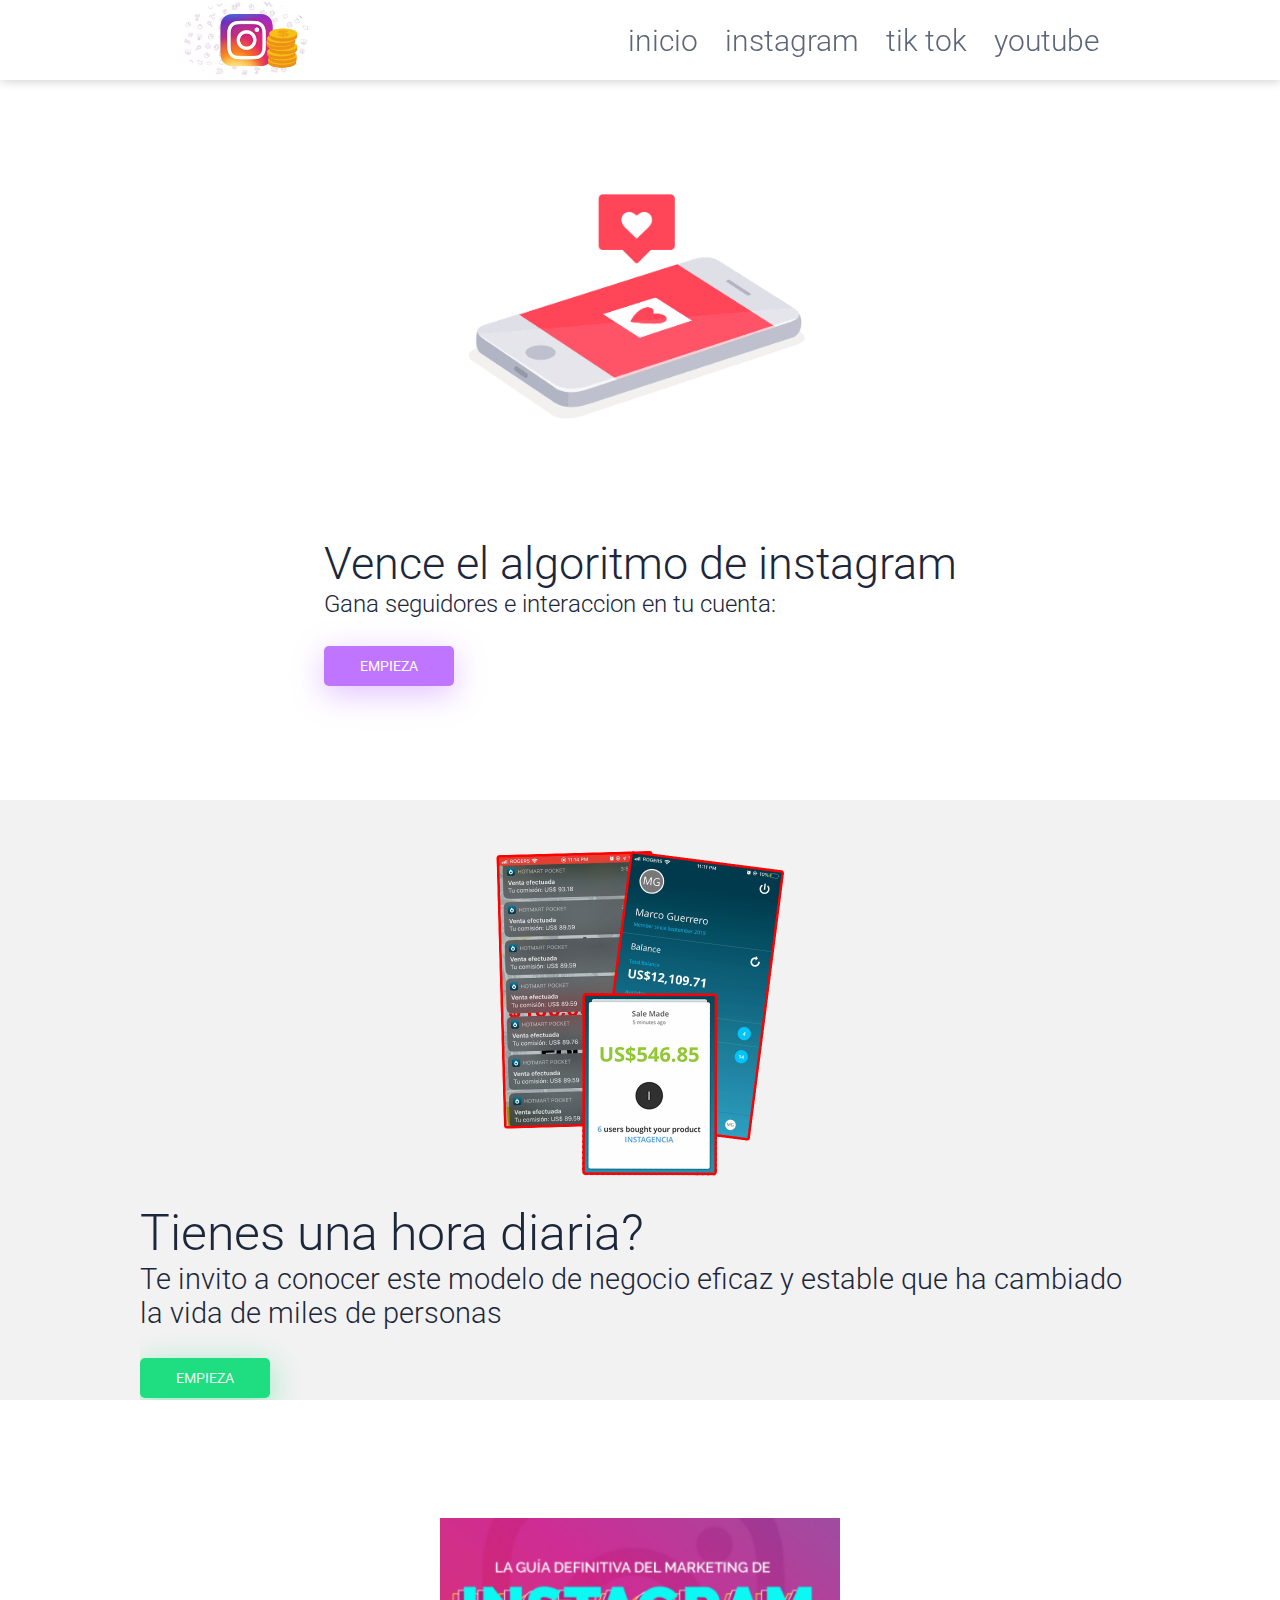
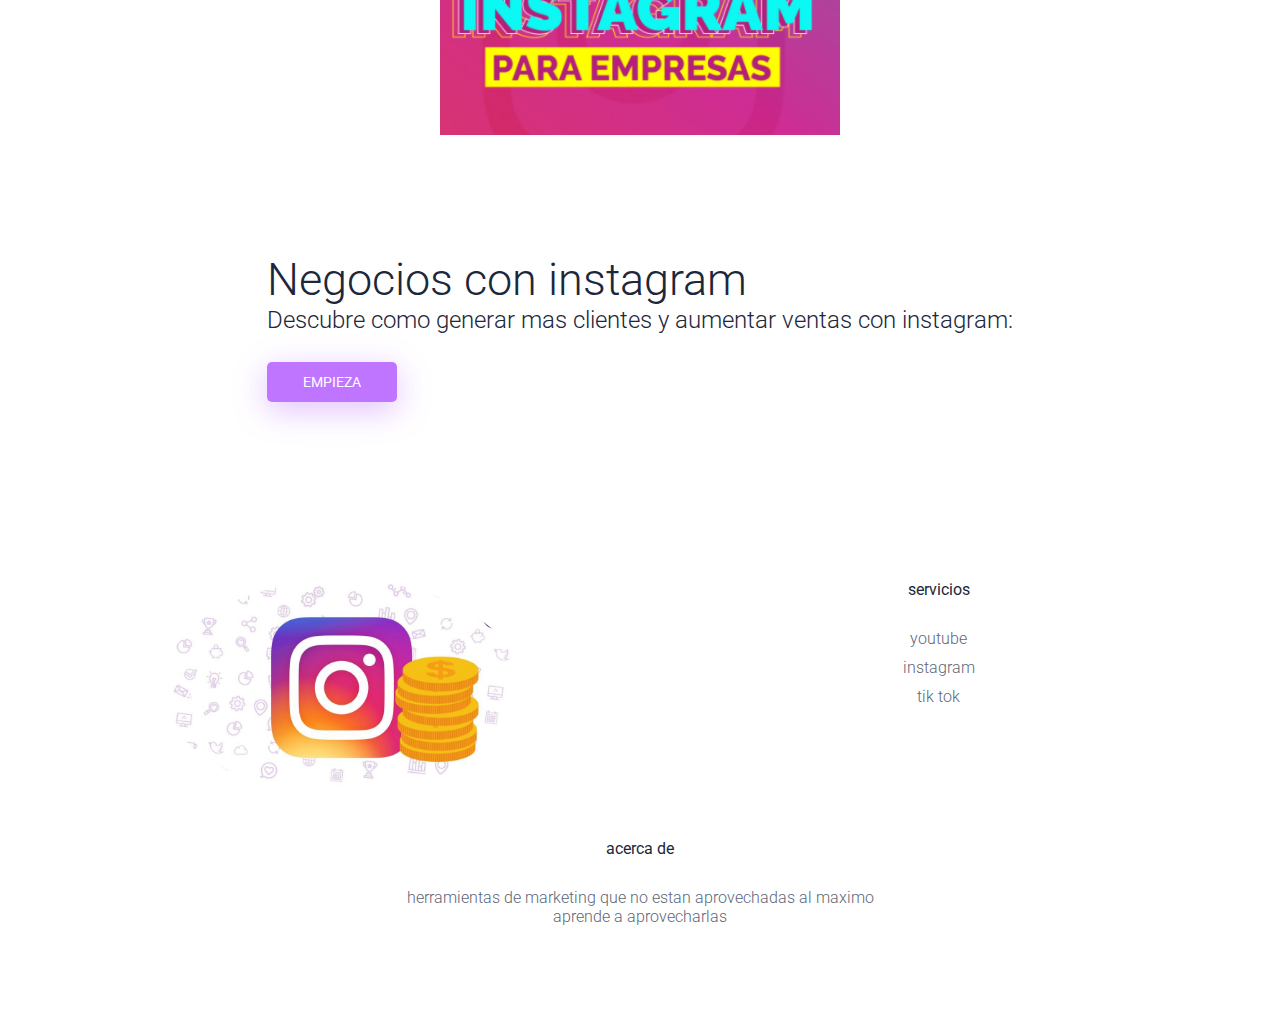
<file: paginas/instagram.html>
<!DOCTYPE html>
<html lang="es">
<head>
	<meta charset="UTF-8">
	
	<title>aprende de instagram</title>
	<link rel="stylesheet"  href="css-insta/instagram.css">
		<link href="https://fonts.googleapis.com/css2?family=Roboto:wght@100;300;400;700&display=swap" rel="stylesheet">

</head>
<body>
	<header>
		<nav>
			<section class="contenedor nav">
				<div class="logo">
					<img class="foto"  src="img-insta/instagram.jpg" alt="">
					</div>
					  <div class="enlaces-header">
						<a href="../index.html">inicio</a>
						<a href="#">instagram</a>
						<a href="tiktok.html">tik tok</a>
						<a href="youtube.html">youtube</a>
						
						
					  </div>
						<div class="hamburguer">
							<i class="fas fa-bars"></i>
					 
				 </div>
			</section>
		</nav>
			<div class="contenedor">
				<section class="contenido-header">
					<section class="textos-header">
						<h2 class="titulo">Vence el algoritmo de instagram</h2>
						<h2>Gana seguidores e interaccion en tu cuenta:</h2>
						<a href="https://go.hotmart.com/E40741488P" target="_blank">empieza</a>
					</section>
					<img src="img-insta/seguidores.png" alt="">
				</section>
			</header>	
			</div>
			<div id="caja">
				<section class="questions contenedor">
				   <section class="textos-questions">
						<h1>Tienes una hora diaria?</h1>
						<h3>Te invito a conocer este modelo de negocio eficaz y estable que ha cambiado la vida de miles de personas </h3>
						<a href="https://go.hotmart.com/A27888023M" target="_blank">empieza</a>
					</section>
					<img src="img-insta/dinero.png" alt="">
					  
	   			</section>
			</div>
			<div class="contenedor">
				<section class="contenido-header">
					<section class="textos-header">
						<h2 class="titulo">Negocios con instagram</h2>
						<h2>Descubre como generar mas clientes y aumentar ventas con instagram:</h2>
						<a href="https://go.hotmart.com/D40631822Q" target="_blank">empieza</a>
					</section>
					<img src="img-insta/insta.png" alt="">
				</section>
			</header>	
			</div>



			<footer>
	   	<div class="partfooter">
	   		<img class="foto" src="img-insta/instagram.jpg" alt="">
	   	</div>
	   	<div class="partfooter">
	   		<h4>servicios</h4>
	   		<a href="#">youtube</a>
	   		<a href="#">instagram</a>
	   		<a href="#">tik tok</a>
	   	</div>
	   	<div class="partfooter">
	   		<h4>acerca de</h4>
	   		<a href="#">herramientas de marketing que no estan aprovechadas al maximo aprende a aprovecharlas</a>
	   		
	   	</div>
	   	
	   
	   </footer>
			
	

 </body>
</html>
</file>
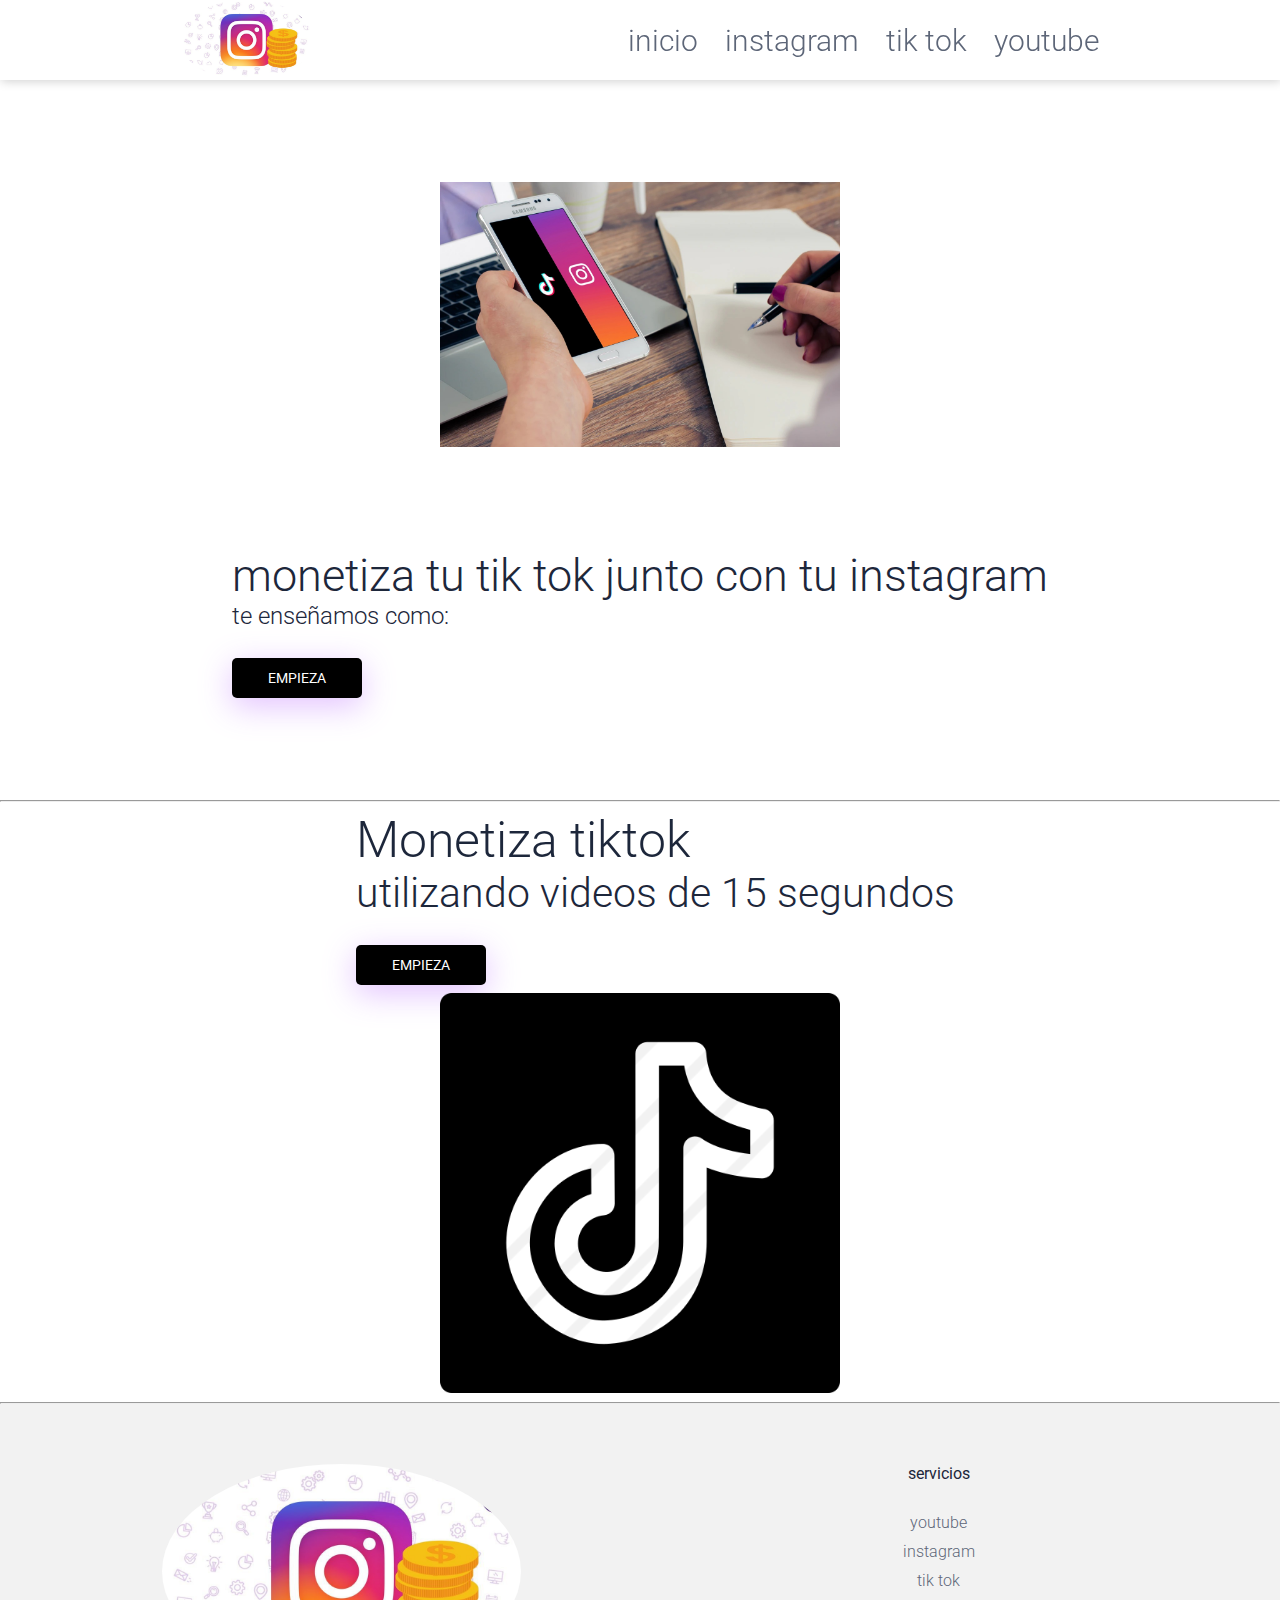
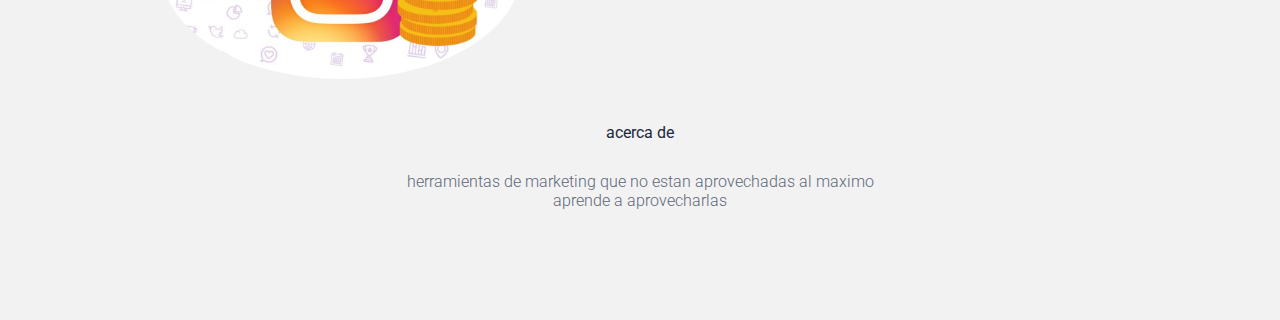
<file: paginas/tiktok.html>
<!DOCTYPE html>
<html lang="es">
<head>
	<meta charset="UTF-8">
	
	<title>aprende de tiktok</title>
	<link rel="stylesheet"  href="css-insta/tiktok.css">
		<link href="https://fonts.googleapis.com/css2?family=Roboto:wght@100;300;400;700&display=swap" rel="stylesheet">

</head>
<body>
	<header>
		<nav>
			<section class="contenedor nav">
				<div class="logo">
					<img class="foto"  src="img-insta/instagram.jpg" alt="">
					</div>
					  <div class="enlaces-header">
						<a href="../index.html">inicio</a>
						<a href="instagram.html">instagram</a>
						<a href="#">tik tok</a>
						<a href="youtube.html">youtube</a>
						
						
					  </div>
						<div class="hamburguer">
							<i class="fas fa-bars"></i>
					 
				 </div>
			</section>
		</nav>
			<div class="contenedor">
				<section class="contenido-header">
					<section class="textos-header">
						<h2 class="titulo">monetiza tu tik tok junto con tu instagram</h2>
						<h2>te enseñamos como:</h2>
						<a href="https://go.hotmart.com/G40447070L" target="">empieza</a>
					</section>
					<img src="img-insta/dinerotiktok.jpg" alt="">
				</section>
			</header>	
			</div>
			<hr>
			<div id="caja">
				<section class="questions contenedor">
				   <section class="textos-questions">
						<h1>Monetiza tiktok</h1>
						<h3>utilizando videos de 15 segundos</h3>
						<a href="https://go.hotmart.com/G40447070L?ap=e77c" target="">empieza</a>
					</section>
					<img id="fotot" src="img-insta/tiktok22.png" alt="">
					  
	   			</section>
			</div>

			<hr>

			<footer>
	   	<div class="partfooter">
	   		<img class="foto" src="img-insta/instagram.jpg" alt="">
	   	</div>
	   	<div class="partfooter">
	   		<h4>servicios</h4>
	   		<a href="#">youtube</a>
	   		<a href="#">instagram</a>
	   		<a href="#">tik tok</a>
	   	</div>
	   	<div class="partfooter">
	   		<h4>acerca de</h4>
	   		<a href="#">herramientas de marketing que no estan aprovechadas al maximo aprende a aprovecharlas</a>
	   		
	   	</div>
	   	
	   	</div>



	   </footer>
			
	

 </body>
</html>
</file>
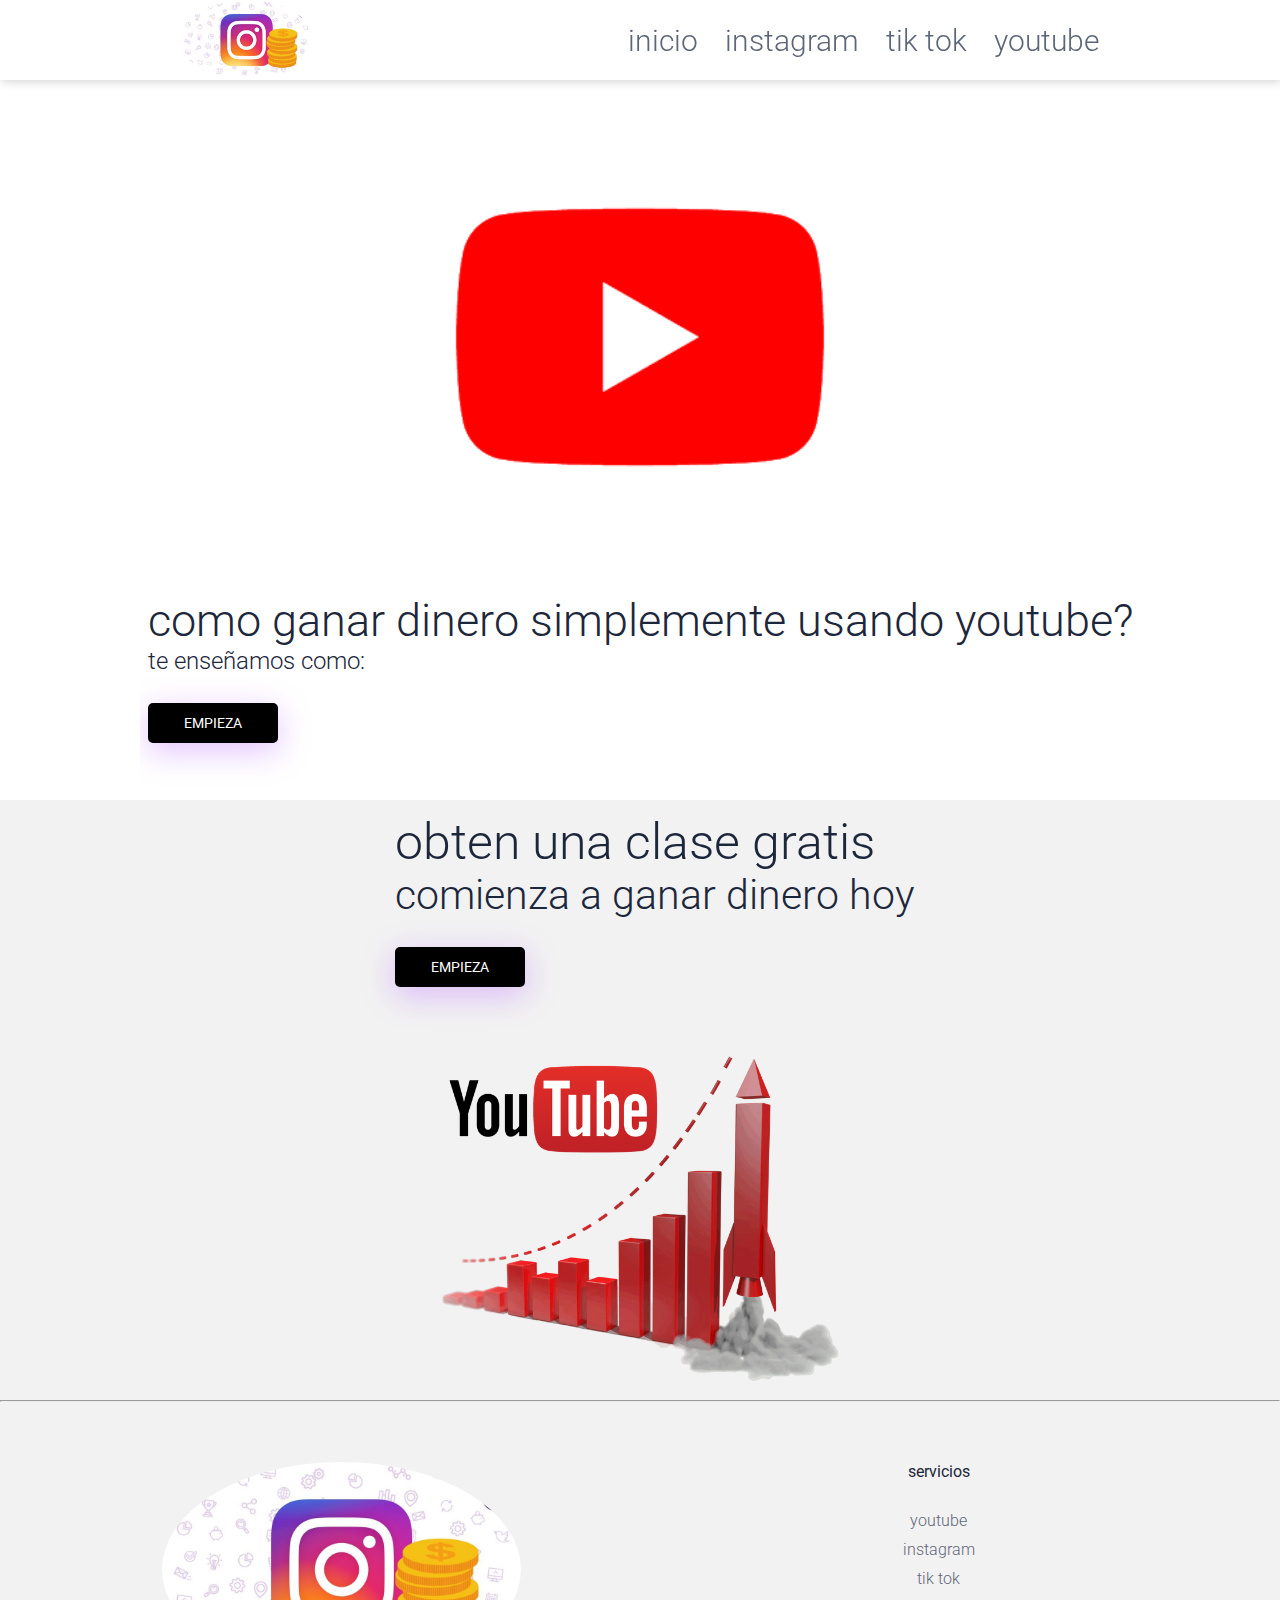
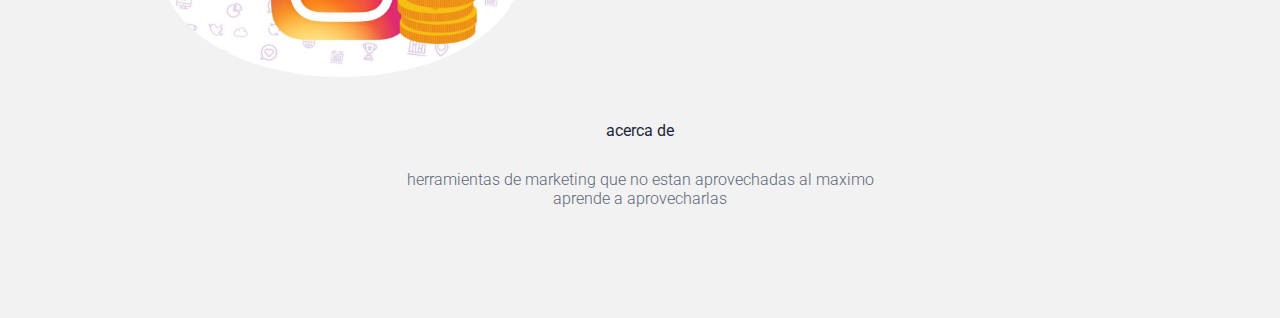
<file: paginas/youtube.html>
<!DOCTYPE html>
<html lang="es">
<head>
	<meta charset="UTF-8">
	
	<title>aprende de tiktok</title>
	<link rel="stylesheet"  href="css-insta/youtube.css">
		<link href="https://fonts.googleapis.com/css2?family=Roboto:wght@100;300;400;700&display=swap" rel="stylesheet">

</head>
<body>
	<header>
		<nav>
			<section class="contenedor nav">
				<div class="logo">
					<img class="foto"  src="img-insta/instagram.jpg" alt="">
					</div>
					  <div class="enlaces-header">
						<a href="../index.html">inicio</a>
						<a href="instagram.html">instagram</a>
						<a href="tiktok.html">tik tok</a>
						<a href="#">youtube</a>
						
						
					  </div>
						<div class="hamburguer">
							<i class="fas fa-bars"></i>
					 
				 </div>
			</section>
		</nav>
			<div class="contenedor">
				<section class="contenido-header">
					<section class="textos-header">
						<h2 class="titulo">como ganar dinero simplemente usando youtube?</h2>
						<h2>te enseñamos como:</h2>
						<a href="https://go.hotmart.com/M28268275K?ap=49f7" target="">empieza</a>
					</section>
					<img src="img-insta/youtube.png" alt="">
				</section>
			</header>	
			</div>
			<div id="caja">
				<section class="questions contenedor">
				   <section class="textos-questions">
						<h1>obten una clase gratis</h1>
						<h3>comienza a ganar dinero hoy</h3>
						<a href="https://go.hotmart.com/M28268275K?ap=ec65" target="">empieza</a>
					</section>
					<img id="fotot" src="img-insta/youtube2.png" alt="">
					  
	   			</section>
			</div>

			<hr>

			<footer>
	   	<div class="partfooter">
	   		<img class="foto" src="img-insta/instagram.jpg" alt="">
	   	</div>
	   	<div class="partfooter">
	   		<h4>servicios</h4>
	   		<a href="#">youtube</a>
	   		<a href="#">instagram</a>
	   		<a href="#">tik tok</a>
	   	</div>
	   	<div class="partfooter">
	   		<h4>acerca de</h4>
	   		<a href="#">herramientas de marketing que no estan aprovechadas al maximo aprende a aprovecharlas</a>
	   		
	   	</div>
	   	
	   	</div>
	   </footer>
			
	

 </body>
</html>
</file>
<file: paginas/css-insta/instagram.css>
*{
	margin: 0;
	padding: 0;
	box-sizing: border-box;
}

.foto{
	border-radius: 50%;
}

body{
	font-family:'roboto', sans-serift;
}

h1, h2, h3, h4, h5, h6{
	color: #1d273b;
	font-weight: 300;
}

.contenedor{
	width: 90%;
	max-width: 1000px;
	margin: auto;
	overflow: hidden;

}

.contenedor1{
	width: 90%;
	max-width: 1000px;
	margin: auto;
	padding: 60px 0px;

}
h1{
	font-size: 50px;
}

/*header*/
header::before{
	content:"";
	display: block;
	margin-bottom:80px;

}

nav{
	width: 100%;
	height: 80px;
	background: #fff;
	border-bottom: 1px solid transparent;
	box-shadow: 1px 1px 10px 0 rgba(0,0,0,.2);
	transition: ease-in-out 0.5s;
	position: fixed;
	top: 0;
	z-index: 100;


}
.nav{
	display: flex;
	justify-content: space-between;
	height: 80px;
	width: 100%;
	align-items: center;
	padding: 0 40px;
}
	
.nav .logo{
	height: 80px;
}
.nav .logo img{
	height: 100%;
	vertical-align: top;	
}
.enlaces-header{
	font-weight: 300;
}
.nav .enlaces-header a{
	color: #5D6678;
	text-decoration: none;
	margin-left: 20px;
}

.hamburguer{
	width: 80px;
	height: 80px;
	
	text-align: center;
	z-index: 100;
	display: none;
	cursor: pointer;
	transition: color0.5s ease-in;
}
.hamburguer > i{
	font-size: 25px;
	line-height: 80px;
}

.contenido-header{
	width: 100%;
	height: 600px;
	display: flex;
	justify-content: space-between;
	align-items: center;

}

.contenido-header>img{
	width: 550px;
	animation:ease-in animat 1.5s;
	

}

@keyframes animat{
	0%{
		transform: scale(0);

		}100%{
			transform: scale(1);


		} 
}

.textos-header{

	margin: 0 0 0 30px;
}


.contenido-header p{
	font-weight: 100;
	margin-top: 114px;
	color: #5D6678;
	font-size: 25px;
}

.contenido-header a{
	margin: 28px 0 0 0;
	width: 130px;
	display: inline-block;
	background: #BF75FF;
	text-align: center;
	color: #fff;
	padding: 12px;
	text-decoration: none;
	font.font-weight: 400;
    text-transform: uppercase;
    font-size: 14px;
    border-radius: 5px;
    box-shadow: 0 8px 32px rgb(191, 117, 255, .45);	
	

}

.titulo{
		font-size: 50px;

}

.about-us{
	background: #f2f2f2;

}

.questions{

	height: 600px;
	display: flex;
	justify-content: space-between;
	align-items: center;
}

#caja{
	background: #f2f2f2;

}
.questions>img{
	width: 550px;
	
	

}

	

.textos-questions{

	margin: 0 0 0 0;
}


.questions p{
	font-weight: 100;
	margin-top: 114px;
	color: #5D6678;
}

.questions a{
	margin: 28px 0 0 0;
	width: 130px;
	display: inline-block;
	background: #1FDE82;
	text-align: center;
	color: #f2f2f2;
	padding: 12px;
	text-decoration: none;
	font.font-weight: 400;
    text-transform: uppercase;
    font-size: 14px;
    border-radius: 5px;
    box-shadow: 0 8px 32px rgb(31,222,130, .46);	
	

}

footer{
	
	padding: 60px 0;
	overflow: hidden;
	display: flex;
	flex-wrap: wrap;
	justify-content: space-evenly;
	margin: auto;
}

.partfooter{
	width: 20%;
	text-align: center;
}

.partfooter h4{
	color: #1d273b
	font-size:20px ;
	font-weight: 400;
	margin-bottom: 30px; 
}

.partfooter a{
	display: block;
	text-decoration: none;
	color: #5D6678;
	font-weight: 300;
	transition: color .3s ease-in-out;
	margin-bottom: 10px;
}


.partfooter a:hover{
	color: #594C65;
}

.partfooter img{
	
	width: 70%;


}


@media screen and (min-height: 800px){

	.titulo{
		font-size: 45px;
	}

	.contenido-header{

		flex-direction: column-reverse;
		justify-content: space-evenly;
		height: 720px;
	}

	.contenido-header>img{
		width: 400px;

	}

	.textos-header{
		margin: 0;
	}
	.enlaces-header{

		font-size: 30px;
	}

			.questions{

		height: : 720px;
		justify-content: space-evenly;
		flex-direction: column-reverse;
		font-size: 25px;


	}

	

	.questions>img{
		width: 400px;

	}


	footer{
		justify-content: space-evenly;

	}

	.partfooter{
		width: 40%;
		margin-bottom: 40px;


	}



}
</file>
<file: paginas/css-insta/tiktok.css>
*{
	margin: 0;
	padding: 0;
	box-sizing: border-box;
}


.foto{
	border-radius: 50%;
}

body{
	font-family:'roboto', sans-serift;
}

h1, h2, h3, h4, h5, h6{
	color: #1d273b;
	font-weight: 300;
}

.contenedor{
	width: 90%;
	max-width: 1000px;
	margin: auto;
	overflow: hidden;

}

.contenedor1{
	width: 90%;
	max-width: 1000px;
	margin: auto;
	padding: 60px 0px;

}
h1{
	font-size: 50px;
}

/*header*/
header::before{
	content:"";
	display: block;
	margin-bottom:80px;

}

nav{
	width: 100%;
	height: 80px;
	background: #fff;
	border-bottom: 1px solid transparent;
	box-shadow: 1px 1px 10px 0 rgba(0,0,0,.2);
	transition: ease-in-out 0.5s;
	position: fixed;
	top: 0;
	z-index: 100;


}
.nav{
	display: flex;
	justify-content: space-between;
	height: 80px;
	width: 100%;
	align-items: center;
	padding: 0 40px;
}
	
.nav .logo{
	height: 80px;
}
.nav .logo img{
	height: 100%;
	vertical-align: top;	
}
.enlaces-header{
	font-weight: 300;
}
.nav .enlaces-header a{
	color: #5D6678;
	text-decoration: none;
	margin-left: 20px;
}

.hamburguer{
	width: 80px;
	height: 80px;
	
	text-align: center;
	z-index: 100;
	display: none;
	cursor: pointer;
	transition: color0.5s ease-in;
}
.hamburguer > i{
	font-size: 25px;
	line-height: 80px;
}

.contenido-header{
	width: 100%;
	height: 600px;
	display: flex;
	justify-content: space-between;
	align-items: center;

}

.contenido-header>img{
	width: 550px;
	animation:ease-in animat 1.5s;
	

}

@keyframes animat{
	0%{
		transform: scale(0);

		}100%{
			transform: scale(1);


		} 
}

.textos-header{

	margin: 0 0 0 30px;
}


.contenido-header p{
	font-weight: 100;
	margin-top: 114px;
	color: #5D6678;
	font-size: 25px;
}

.contenido-header a{
	margin: 28px 0 0 0;
	width: 130px;
	display: inline-block;
	background: black;
	text-align: center;
	color: #fff;
	padding: 12px;
	text-decoration: none;
	font.font-weight: 400;
    text-transform: uppercase;
    font-size: 14px;
    border-radius: 5px;
    box-shadow: 0 8px 32px rgb(191, 117, 255, .45);	
	

}

.titulo{
		font-size: 50px;

}

.about-us{
	background: #f2f2f2;

}

/*articulos*/

.contenedor-articulo{
	display: flex;
	flex-wrap: wrap;
	margin-top: 60px;
	justify-content: space-around;

}

.articulo{

	width: 29%;
	background: #fff;
	margin-bottom: 30px;
	border-radius: 10px;
	padding: 45px 30px 60px 30px;


}

.articulo-hover{
	box-shadow: 0 4px 10px rgba(89, 76, 101, 26);
}

.articulo>i{
	font-size: 30px;
	color:#fff;
	background:#594C65  ;
	display: inline-block;
	width: 70px;
	height: 70px;
	text-align: center;
	padding-top: 20px;
	border-radius: 50%;
	box-shadow: 0 8px 32px rgba(31, 222, 130, .46);
}


.articulo>h3{
	font-size: 24px;
	margin-top: 30px;

}

.articulo>p{
	font-weight: 100;
	color: #5D6678;
	margin-top: 15px;
	padding-bottom: 20px;
}

.articulo>a{
	color: #5D6678;
	font-weight: 400;
	text-decoration: none;

}

.articulo>a:hover{
	color: #1FDE82;
	transition: color .5s;


}

/*questions*/

.questions{

	height: 600px;
	display: flex;
	justify-content: space-between;
	align-items: center;

}

.questions>img{
	width: 550px;
	
	

}

	

.textos-questions{

	margin: 0 0 0 30px;
}


.questions p{
	font-weight: 100;
	margin-top: 114px;
	color: #5D6678;
}

.questions a{
	margin: 28px 0 0 0;
	width: 130px;
	display: inline-block;
	background: black;
	text-align: center;
	color: #fff;
	padding: 12px;
	text-decoration: none;
	font.font-weight: 400;
    text-transform: uppercase;
    font-size: 14px;
    border-radius: 5px;
    box-shadow: 0 8px 32px rgb(191, 117, 255, .45);	
	

}

.results{
	background: #2570ff;
	padding-top: 30px;

}


.content-results{

	display: flex;
	justify-content: space-evenly;

}

.numbers{
	width: 80%;
	display: flex;
	flex-wrap: wrap;
	justify-content: space-evenly;
}

.numbers .number{
	width: 45%;
	background: rgba(255, 255, 255, .2);
	color: #fff;
	border-radius: 10px; 
	padding: 40px 35px;
	margin-bottom: 20px; 

}

.numbers .number h4{
	color: #fff;
	font-size: 50px;	
	font-weight: 500;
	margin-bottom: 20px;
}

.number .number p{
	color: #f2f5fc;
    font-weight: 300;
}


.results-text{
	width: 37%;

}

.results-text h4{
	color: #fff;
	font-size: 40px;

}

.results-text p{
	color: #fff;
	font-weight: 300;
	margin: 20px 0;
}

.results-text a{
	color: #fff;
	text-decoration: none;
	display: inline-block;	
	border:1px solid #fff;
	padding: 10px 0;
	width: 120px;
	text-align: center;
	border-radius: 5px;
}

/*
.services{

	display: flex;
	justify-content: space-between;

}

.services>img{
	width: 500px;
}

.box-skills{
	margin: 30px 30px 0  0;
}

.box-skills h4{
	font-size: 	24px;
	background: #f2f2f2;
	width: 350px;
	border-radius: 6px;
	padding: 10px 0 10px 15px;
	margin-bottom: 10px; 


}

.box-skills i{
	color: #1FDE82;
	font-size: 20px;
}*/
footer{
	background: #f2f2f2;
	padding: 60px 0;
	overflow: hidden;
	display: flex;
	flex-wrap: wrap;
	justify-content: space-evenly;
	margin: auto;
}

.partfooter{
	width: 20%;
	text-align: center;
}

.partfooter h4{
	color: #1d273b
	font-size:20px ;
	font-weight: 400;
	margin-bottom: 30px; 
}

.partfooter a{
	display: block;
	text-decoration: none;
	color: #5D6678;
	font-weight: 300;
	transition: color .3s ease-in-out;
	margin-bottom: 10px;
}


.partfooter a:hover{
	color: #594C65;
}

.partfooter img{
	
	width: 70%;


}



/*.social-media{
	font-size: 20px;
	display: inline-block;
	color:  #adb6c7;
	border: 1px solid #adb6c7;
	border-radius: 50%;
	width: 38px;
	height: 38px;
	line-height: 36px;
	cursor: pointer;
	margin-top: 20px;
	text-align: center;
	transition: all ease-in-out .3s;
	margin-right: 5px;
}

.social-media{

	color: #fff;
	background: #594C65;
	border-color: #594C65;
}
*/

/* Breakpoints responsive */


	
@media screen and (min-height: 800px){

	.titulo{
		font-size: 45px;
	}

	.contenido-header{

		flex-direction: column-reverse;
		justify-content: space-evenly;
		height: 720px;
	}

	.contenido-header>img{
		width: 400px;

	}

	.textos-header{
		margin: 0;
	}
	
	/*about us*/

	.articulo{
		width: 100%;
		height: 100%;
		font-size: 35px;

	}

	.enlaces-header{

		font-size: 30px;
	}



	.questions{

		height: : 720px;
		justify-content: space-evenly;
		flex-direction: column;
		font-size: 35px;


	}

	

	.questions>img{
		width: 400px;

	}


	.content-results{
		flex-direction: column-reverse;

	}

	.results-text>a{
		margin-bottom: 60px;
	}

	.numbers{

		width: 100%;

	}

	.results-text {
		width: 100%;
		margin: auto;
		padding: 0 40px;
		font-size: 25px;
	}

	/*footer*/

	footer{
		justify-content: space-evenly;

	}

	.partfooter{
		width: 40%;
		margin-bottom: 40px;


	}







 }


@media screen and (max-width: 600px){


	.titulo{

		font-size: 35px;
	}

	h1{
		font-size: 50px;
	}

	.contenido-header{
		height: 650px;
		

	}
	.nav{
		padding: 0 10px;
	}

	.contenido-header>img{
		width: 200px;
	}

	
	





 }
</file>
<file: paginas/css-insta/youtube.css>
*{
	margin: 0;
	padding: 0;
	box-sizing: border-box;
}


.foto{
	border-radius: 50%;
}

body{
	font-family:'roboto', sans-serift;
}

h1, h2, h3, h4, h5, h6{
	color: #1d273b;
	font-weight: 300;
}

.contenedor{
	width: 90%;
	max-width: 1000px;
	margin: auto;
	overflow: hidden;

}

.contenedor1{
	width: 90%;
	max-width: 1000px;
	margin: auto;
	padding: 60px 0px;

}
h1{
	font-size: 50px;
}

/*header*/
header::before{
	content:"";
	display: block;
	margin-bottom:80px;

}

nav{
	width: 100%;
	height: 80px;
	background: #fff;
	border-bottom: 1px solid transparent;
	box-shadow: 1px 1px 10px 0 rgba(0,0,0,.2);
	transition: ease-in-out 0.5s;
	position: fixed;
	top: 0;
	z-index: 100;


}
.nav{
	display: flex;
	justify-content: space-between;
	height: 80px;
	width: 100%;
	align-items: center;
	padding: 0 40px;
}
	
.nav .logo{
	height: 80px;
}
.nav .logo img{
	height: 100%;
	vertical-align: top;	
}
.enlaces-header{
	font-weight: 300;
}
.nav .enlaces-header a{
	color: #5D6678;
	text-decoration: none;
	margin-left: 20px;
}

.hamburguer{
	width: 80px;
	height: 80px;
	
	text-align: center;
	z-index: 100;
	display: none;
	cursor: pointer;
	transition: color0.5s ease-in;
}
.hamburguer > i{
	font-size: 25px;
	line-height: 80px;
}

.contenido-header{
	width: 100%;
	height: 600px;
	display: flex;
	justify-content: space-between;
	align-items: center;

}

.contenido-header>img{
	width: 550px;
	animation:ease-in animat 1.5s;
	

}

#caja{

	background: #f2f2f2;
}

@keyframes animat{
	0%{
		transform: scale(0);

		}100%{
			transform: scale(1);


		} 
}

.textos-header{

	margin: 0 0 0 30px;
}


.contenido-header p{
	font-weight: 100;
	margin-top: 114px;
	color: #5D6678;
	font-size: 25px;
}

.contenido-header a{
	margin: 28px 0 0 0;
	width: 130px;
	display: inline-block;
	background: black;
	text-align: center;
	color: #fff;
	padding: 12px;
	text-decoration: none;
	font.font-weight: 400;
    text-transform: uppercase;
    font-size: 14px;
    border-radius: 5px;
    box-shadow: 0 8px 32px rgb(191, 117, 255, .45);	
	

}

.titulo{
		font-size: 50px;

}

.about-us{
	background: #f2f2f2;

}

/*articulos*/

.contenedor-articulo{
	display: flex;
	flex-wrap: wrap;
	margin-top: 60px;
	justify-content: space-around;

}

.articulo{

	width: 29%;
	background: #fff;
	margin-bottom: 30px;
	border-radius: 10px;
	padding: 45px 30px 60px 30px;


}

.articulo-hover{
	box-shadow: 0 4px 10px rgba(89, 76, 101, 26);
}

.articulo>i{
	font-size: 30px;
	color:#fff;
	background:#594C65  ;
	display: inline-block;
	width: 70px;
	height: 70px;
	text-align: center;
	padding-top: 20px;
	border-radius: 50%;
	box-shadow: 0 8px 32px rgba(31, 222, 130, .46);
}


.articulo>h3{
	font-size: 24px;
	margin-top: 30px;

}

.articulo>p{
	font-weight: 100;
	color: #5D6678;
	margin-top: 15px;
	padding-bottom: 20px;
}

.articulo>a{
	color: #5D6678;
	font-weight: 400;
	text-decoration: none;

}

.articulo>a:hover{
	color: #1FDE82;
	transition: color .5s;


}

/*questions*/

.questions{

	height: 600px;
	display: flex;
	justify-content: space-between;
	align-items: center;

}

.questions>img{
	width: 550px;
	
	

}

	

.textos-questions{

	margin: 0 0 0 30px;
}


.questions p{
	font-weight: 100;
	margin-top: 114px;
	color: #5D6678;
}

.questions a{
	margin: 28px 0 0 0;
	width: 130px;
	display: inline-block;
	background: black;
	text-align: center;
	color: #fff;
	padding: 12px;
	text-decoration: none;
	font.font-weight: 400;
    text-transform: uppercase;
    font-size: 14px;
    border-radius: 5px;
    box-shadow: 0 8px 32px rgb(191, 117, 255, .45);	
	

}

.results{
	background: #2570ff;
	padding-top: 30px;

}


.content-results{

	display: flex;
	justify-content: space-evenly;

}

.numbers{
	width: 80%;
	display: flex;
	flex-wrap: wrap;
	justify-content: space-evenly;
}

.numbers .number{
	width: 45%;
	background: rgba(255, 255, 255, .2);
	color: #fff;
	border-radius: 10px; 
	padding: 40px 35px;
	margin-bottom: 20px; 

}

.numbers .number h4{
	color: #fff;
	font-size: 50px;	
	font-weight: 500;
	margin-bottom: 20px;
}

.number .number p{
	color: #f2f5fc;
    font-weight: 300;
}


.results-text{
	width: 37%;

}

.results-text h4{
	color: #fff;
	font-size: 40px;

}

.results-text p{
	color: #fff;
	font-weight: 300;
	margin: 20px 0;
}

.results-text a{
	color: #fff;
	text-decoration: none;
	display: inline-block;	
	border:1px solid #fff;
	padding: 10px 0;
	width: 120px;
	text-align: center;
	border-radius: 5px;
}

/*
.services{

	display: flex;
	justify-content: space-between;

}

.services>img{
	width: 500px;
}

.box-skills{
	margin: 30px 30px 0  0;
}

.box-skills h4{
	font-size: 	24px;
	background: #f2f2f2;
	width: 350px;
	border-radius: 6px;
	padding: 10px 0 10px 15px;
	margin-bottom: 10px; 


}

.box-skills i{
	color: #1FDE82;
	font-size: 20px;
}*/
footer{
	background: #f2f2f2;
	padding: 60px 0;
	overflow: hidden;
	display: flex;
	flex-wrap: wrap;
	justify-content: space-evenly;
	margin: auto;
}

.partfooter{
	width: 20%;
	text-align: center;
}

.partfooter h4{
	color: #1d273b
	font-size:20px ;
	font-weight: 400;
	margin-bottom: 30px; 
}

.partfooter a{
	display: block;
	text-decoration: none;
	color: #5D6678;
	font-weight: 300;
	transition: color .3s ease-in-out;
	margin-bottom: 10px;
}


.partfooter a:hover{
	color: #594C65;
}

.partfooter img{
	
	width: 70%;


}



/*.social-media{
	font-size: 20px;
	display: inline-block;
	color:  #adb6c7;
	border: 1px solid #adb6c7;
	border-radius: 50%;
	width: 38px;
	height: 38px;
	line-height: 36px;
	cursor: pointer;
	margin-top: 20px;
	text-align: center;
	transition: all ease-in-out .3s;
	margin-right: 5px;
}

.social-media{

	color: #fff;
	background: #594C65;
	border-color: #594C65;
}
*/

/* Breakpoints responsive */


	
@media screen and (min-height: 800px){

	.titulo{
		font-size: 45px;
	}

	.contenido-header{

		flex-direction: column-reverse;
		justify-content: space-evenly;
		height: 720px;
	}

	.contenido-header>img{
		width: 400px;

	}

	.textos-header{
		margin: 0;
	}
	
	/*about us*/

	.articulo{
		width: 100%;
		height: 100%;
		font-size: 35px;

	}

	.enlaces-header{

		font-size: 30px;
	}



	.questions{

		height: : 720px;
		justify-content: space-evenly;
		flex-direction: column;
		font-size: 35px;


	}

	

	.questions>img{
		width: 400px;

	}


	.content-results{
		flex-direction: column-reverse;

	}

	.results-text>a{
		margin-bottom: 60px;
	}

	.numbers{

		width: 100%;

	}

	.results-text {
		width: 100%;
		margin: auto;
		padding: 0 40px;
		font-size: 25px;
	}

	/*footer*/

	footer{
		justify-content: space-evenly;

	}

	.partfooter{
		width: 40%;
		margin-bottom: 40px;


	}







 }


@media screen and (max-width: 600px){


	.titulo{

		font-size: 35px;
	}

	h1{
		font-size: 50px;
	}

	.contenido-header{
		height: 650px;
		

	}
	.nav{
		padding: 0 10px;
	}

	.contenido-header>img{
		width: 200px;
	}

	
	





 }
</file>
